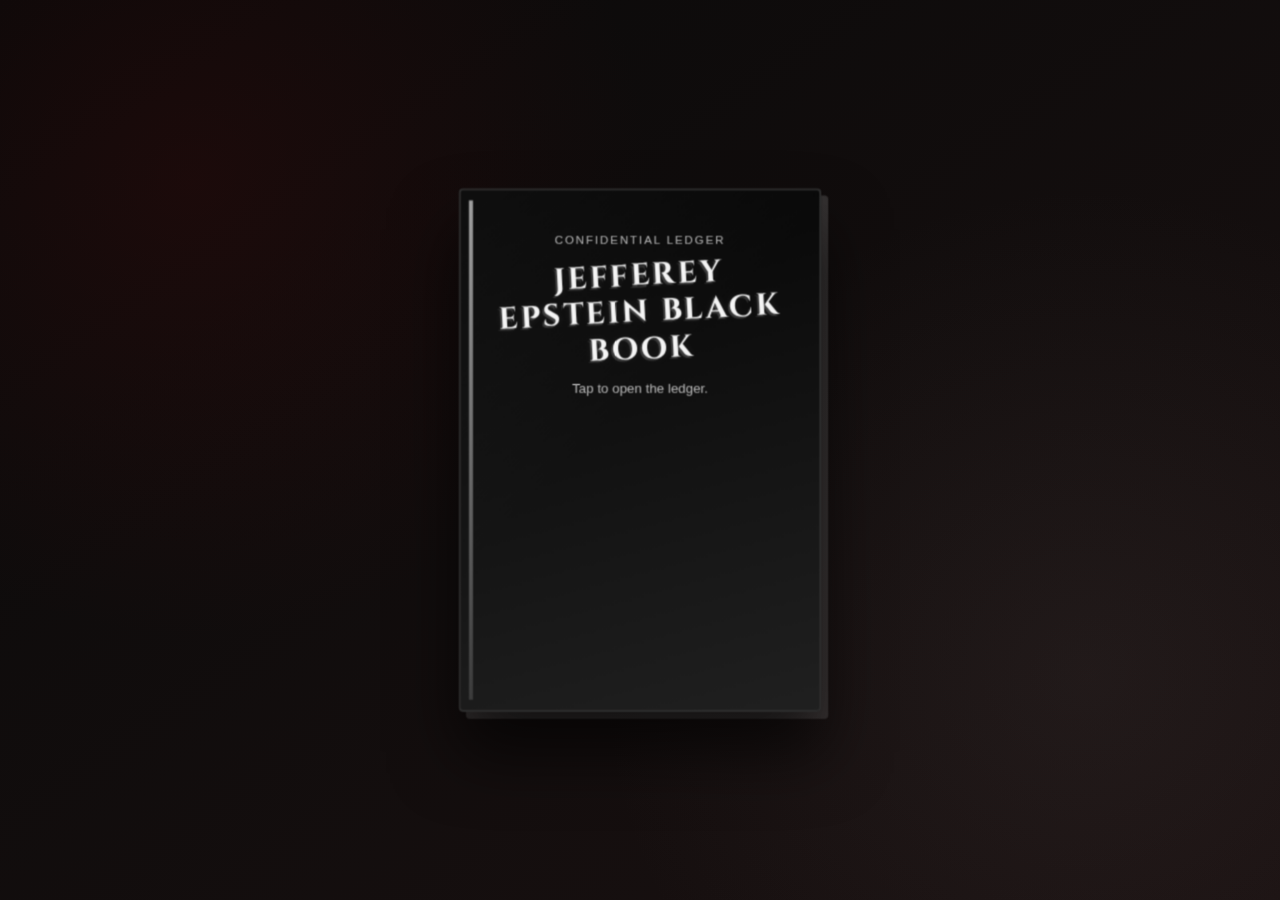
<file: index.html>
<!doctype html>
<html lang="en">
  <head>
    <meta charset="UTF-8" />
    <meta name="viewport" content="width=device-width, initial-scale=1.0" />
    <title>Jefferey Epstein Black Book</title>
    <link rel="icon" type="image/svg+xml" href="favicon-blackbook.svg" />
    <link rel="stylesheet" href="black-book.css" />
  </head>
  <body>
    <main class="scene">
      <section id="bookShell" class="book-shell" aria-label="Notebook interface">
        <button id="coverButton" class="book-cover" aria-expanded="false">
          <span class="cover-spine"></span>
          <p class="cover-kicker">Confidential Ledger</p>
          <h1 class="cover-title">JEFFEREY EPSTEIN BLACK BOOK</h1>
          <p class="cover-note">Tap to open the ledger.</p>
        </button>
        <div class="page-turn" aria-hidden="true"></div>

        <section id="bookPages" class="book-page" hidden>
          <div class="spread">
            <aside class="left-page">
              <header class="page-header">
                <h2 id="leftPageLabel">Page 01</h2>
                <p id="leftPageSubtitle" class="page-subtitle">Case Notes</p>
              </header>
              <section id="caseNotesPanel">
                <p class="note-block">
                  This ledger is formatted like a reading spread. Turn pages to move through
                  names in book order.
                </p>
                <p class="note-block">
                  Sorting target: alphabetical by last name, grouped by initial letter.
                </p>
                <p class="note-block">
                  Case note: <span class="entry-name island-flag">red-letter names</span> indicate
                  individuals marked as confirmed visitors to Little Saint James in this ledger
                  dataset.
                </p>
                <p class="note-block">
                  Source context: names were provided as part of Jeffrey Epstein's little black
                  book, described as a personal address/contact book that includes entries for
                  high-profile celebrities, politicians, billionaires, scientists, and models.
                </p>
              </section>
              <ul id="leftEntryList" class="entries" aria-live="polite" hidden></ul>
            </aside>

            <section class="right-page">
              <header class="page-header">
                <h2 id="rightPageLabel">Page 02</h2>
                <p class="page-subtitle">
                  <span class="entry-name island-flag">Red-letter names</span> are confirmed
                  island visitors.
                </p>
              </header>

              <ul id="entryList" class="entries" aria-live="polite"></ul>

              <footer class="pager">
                <button id="prevPage" type="button">Turn Back</button>
                <p id="pageLabel">Pages 01-02</p>
                <button id="nextPage" type="button">Turn Page</button>
              </footer>
            </section>
          </div>
        </section>
      </section>

      <section id="controlsPanel" class="controls-panel" aria-label="Book filters" hidden>
        <div class="toolbar">
          <label class="field">
            <span>Search Name</span>
            <input
              id="searchInput"
              type="search"
              placeholder="Filter a name..."
              autocomplete="off"
            />
          </label>
          <label class="field">
            <span>Status</span>
            <select id="statusFilter">
              <option value="all">All</option>
              <option value="confirmed">Confirmed</option>
              <option value="reported">Reported</option>
              <option value="alleged">Alleged</option>
              <option value="disputed">Disputed</option>
              <option value="unverified">Unverified</option>
            </select>
          </label>
        </div>
        <p class="summary" id="resultSummary"></p>
      </section>
    </main>

    <template id="entryTemplate">
      <li class="entry">
        <a class="entry-name entry-name-link" href="#"></a>
        <span class="entry-tag"></span>
        <span class="entry-meta"></span>
      </li>
    </template>

    <script src="book-names.js"></script>
    <script src="black-book.js"></script>
  </body>
</html>
</file>
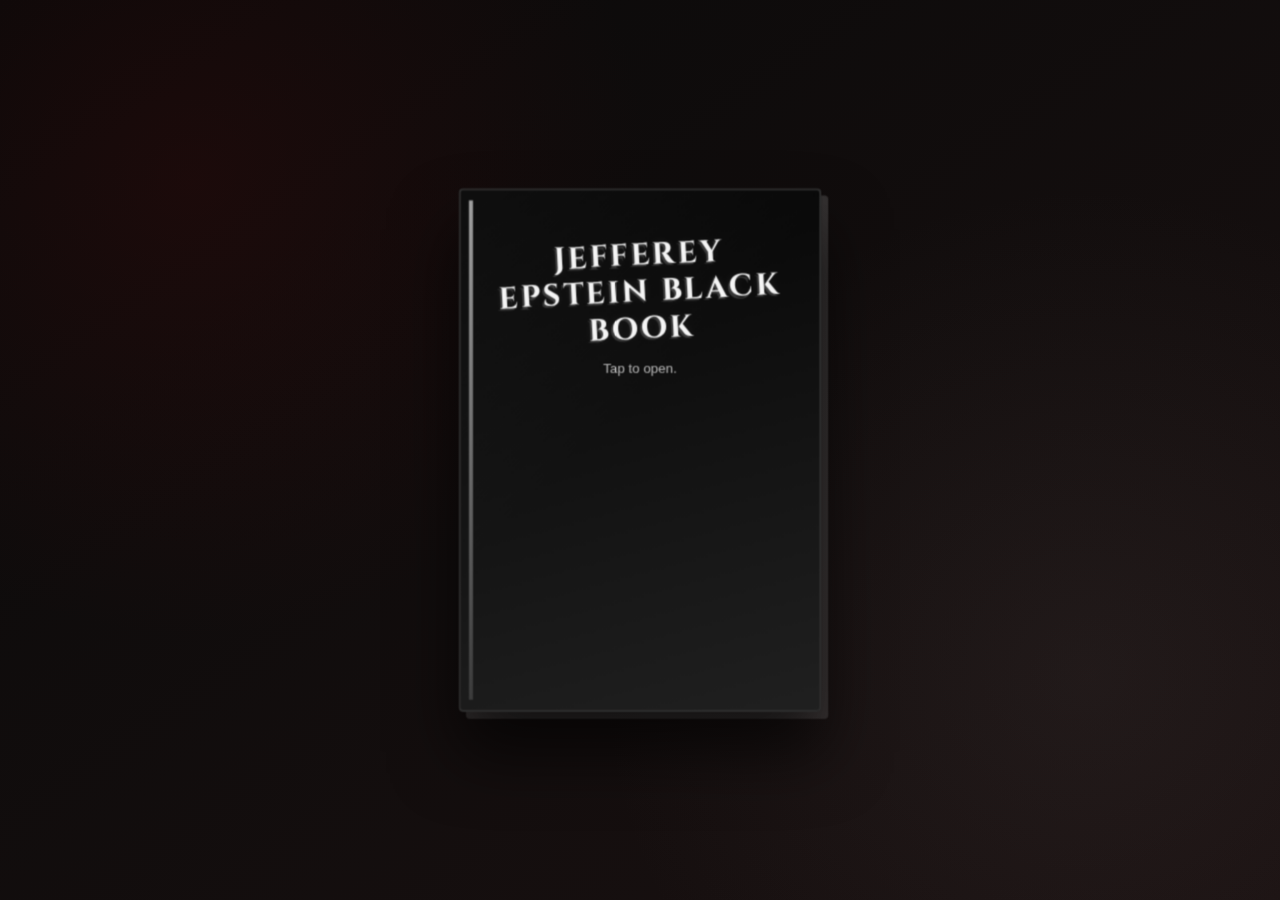
<file: black-book.html>
<!doctype html>
<html lang="en">
  <head>
    <meta charset="UTF-8" />
    <meta name="viewport" content="width=device-width, initial-scale=1.0" />
    <title>Jefferey Epstein Black Book</title>
    <link rel="icon" type="image/svg+xml" href="favicon-blackbook.svg" />
    <link rel="stylesheet" href="black-book.css" />
  </head>
  <body>
    <main class="scene">
      <section id="bookShell" class="book-shell" aria-label="Notebook interface">
        <button id="coverButton" class="book-cover" aria-expanded="false">
          <span class="cover-spine"></span>
          <h1 class="cover-title">JEFFEREY EPSTEIN BLACK BOOK</h1>
          <p class="cover-note">Tap to open.</p>
        </button>
        <div class="page-turn" aria-hidden="true"></div>

        <section id="bookPages" class="book-page" hidden>
          <div class="spread">
            <aside class="left-page">
              <header class="page-header">
                <h2 id="leftPageLabel">Page 01</h2>
                <p id="leftPageSubtitle" class="page-subtitle">Case Notes</p>
              </header>
              <section id="caseNotesPanel">
                <p class="note-block">
                  This ledger is formatted like a reading spread. Turn pages to move through
                  names in book order.
                </p>
                <p class="note-block">
                  Sorting target: alphabetical by last name, grouped by initial letter.
                </p>
                <p class="note-block">
                  Case note: <span class="entry-name island-flag">red-letter names</span> indicate
                  individuals marked as confirmed visitors to Little Saint James in this ledger
                  dataset.
                </p>
                <p class="note-block">
                  Source context: names were provided as part of Jeffrey Epstein's little black
                  book, described as a personal address/contact book that includes entries for
                  high-profile celebrities, politicians, billionaires, scientists, and models.
                </p>
              </section>
              <ul id="leftEntryList" class="entries" aria-live="polite" hidden></ul>
            </aside>

            <section class="right-page">
              <header class="page-header">
                <h2 id="rightPageLabel">Page 02</h2>
                <p class="page-subtitle">
                  <span class="entry-name island-flag">Red-letter names</span> are confirmed
                  island visitors.
                </p>
              </header>

              <ul id="entryList" class="entries" aria-live="polite"></ul>

              <footer class="pager">
                <button id="prevPage" type="button">Turn Back</button>
                <p id="pageLabel">Pages 01-02</p>
                <button id="nextPage" type="button">Turn Page</button>
              </footer>
            </section>
          </div>
        </section>
      </section>

      <section id="controlsPanel" class="controls-panel" aria-label="Book filters" hidden>
        <div class="toolbar">
          <label class="field">
            <span>Search Name</span>
            <input
              id="searchInput"
              type="search"
              placeholder="Filter a name..."
              autocomplete="off"
            />
          </label>
          <label class="field">
            <span>Status</span>
            <select id="statusFilter">
              <option value="all">All</option>
              <option value="confirmed">Confirmed</option>
              <option value="reported">Reported</option>
              <option value="alleged">Alleged</option>
              <option value="disputed">Disputed</option>
              <option value="unverified">Unverified</option>
            </select>
          </label>
        </div>
        <p class="summary" id="resultSummary"></p>
      </section>
    </main>

    <template id="entryTemplate">
      <li class="entry">
        <a class="entry-name entry-name-link" href="#"></a>
        <span class="entry-tag"></span>
        <span class="entry-meta"></span>
      </li>
    </template>

    <script src="book-names.js"></script>
    <script src="black-book.js"></script>
  </body>
</html>
</file>
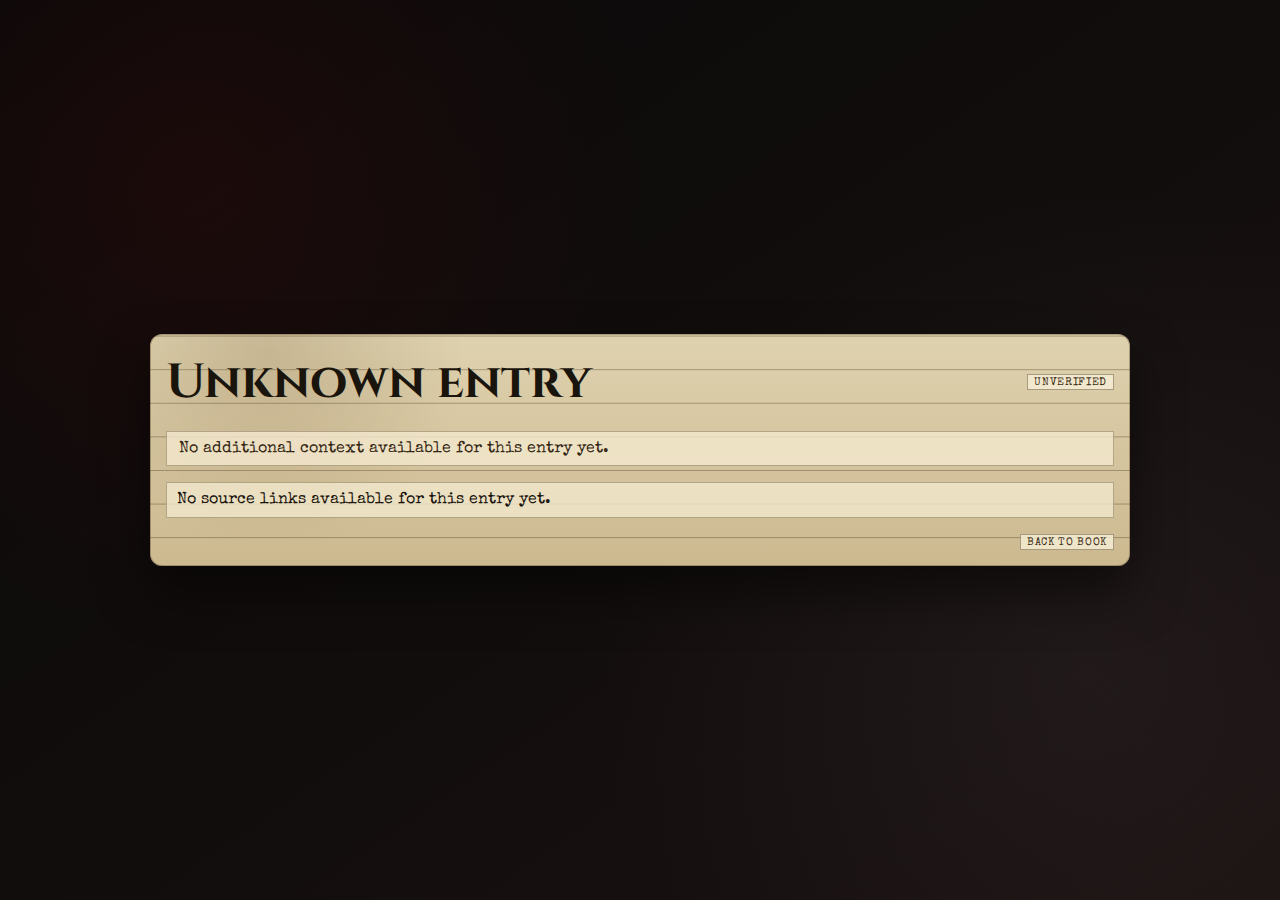
<file: person.html>
<!doctype html>
<html lang="en">
  <head>
    <meta charset="UTF-8" />
    <meta name="viewport" content="width=device-width, initial-scale=1.0" />
    <title>Person Record</title>
    <link rel="stylesheet" href="black-book.css" />
    <style>
      .person-shell {
        width: min(980px, 100%);
        color: #19140c;
        border-radius: 12px;
        padding: 1rem;
        background:
          radial-gradient(circle at 12% 8%, rgba(117, 90, 52, 0.22), transparent 22%),
          linear-gradient(rgba(58, 42, 20, 0.35) 1px, transparent 1px) 0 2.2rem / 100% 2.1rem,
          linear-gradient(180deg, #dfd2af, #ccb990);
        box-shadow:
          inset 0 0 0 1px rgba(90, 69, 36, 0.38),
          0 26px 50px rgba(0, 0, 0, 0.5);
      }

      .person-title {
        margin: 0;
        font-family: "IM Fell English SC", "Cinzel", "Times New Roman", serif;
        font-size: clamp(2rem, 4.4vw, 3rem);
      }

      .person-top {
        display: flex;
        align-items: center;
        justify-content: space-between;
        gap: 0.75rem;
        flex-wrap: wrap;
      }

      .person-note {
        margin: 1rem 0;
      }

      .person-sources {
        margin: 0;
        padding: 0;
        list-style: none;
        display: grid;
        gap: 0.55rem;
      }

      .person-source-item {
        padding: 0.55rem 0.65rem;
        border: 1px solid rgba(73, 52, 21, 0.35);
        background: rgba(244, 233, 206, 0.78);
      }

      .person-source-item a {
        color: #6a2d21;
        text-decoration-thickness: 1px;
        word-break: break-all;
      }

      .person-actions {
        display: flex;
        justify-content: flex-end;
        margin-top: 1rem;
      }
    </style>
  </head>
  <body>
    <main class="scene">
      <section class="person-shell">
        <header class="person-top">
          <h1 id="personName" class="person-title">Person Record</h1>
          <span id="personTag" class="entry-tag">UNVERIFIED</span>
        </header>

        <p id="personNote" class="summary person-note"></p>
        <ul id="personSources" class="person-sources"></ul>

        <div class="person-actions">
          <a class="entry-tag" href="black-book.html" style="text-decoration:none">Back To Book</a>
        </div>
      </section>
    </main>

    <script src="book-names.js"></script>
    <script src="person.js"></script>
  </body>
</html>
</file>
<file: black-book.css>
@import url("https://fonts.googleapis.com/css2?family=Cinzel:wght@500;700&family=Special+Elite&family=IM+Fell+English+SC&display=swap");

:root {
  --bg-1: #090909;
  --bg-2: #1a1111;
  --cover: #050505;
  --cover-edge: #202020;
  --cover-text: #f5f5f5;
  --paper: #dfd2af;
  --paper-dark: #beac82;
  --ink: #19140c;
  --ink-soft: #4f3f27;
  --line: rgba(58, 42, 20, 0.35);
  --accent: #8d6b3e;
}

* {
  box-sizing: border-box;
}

[hidden] {
  display: none !important;
}

body {
  margin: 0;
  min-height: 100vh;
  font-family: "Special Elite", "Courier New", monospace;
  color: var(--cover-text);
  background:
    radial-gradient(circle at 15% 20%, rgba(84, 10, 10, 0.22), transparent 35%),
    radial-gradient(circle at 85% 75%, rgba(90, 80, 80, 0.16), transparent 38%),
    linear-gradient(145deg, var(--bg-1), var(--bg-2));
}

.scene {
  min-height: 100vh;
  display: grid;
  place-items: center;
  padding: 1.5rem 1rem;
  gap: 0.9rem;
}

.book-shell {
  width: min(920px, 100%);
  display: grid;
  place-items: center;
  grid-template-areas: "stack";
  perspective: 1500px;
  transform-style: preserve-3d;
}

.book-cover {
  grid-area: stack;
  position: relative;
  width: min(360px, 78vw);
  height: min(520px, 74vh);
  border: 2px solid #2d2d2d;
  border-radius: 4px;
  background:
    linear-gradient(135deg, rgba(255, 255, 255, 0.04), transparent 45%),
    linear-gradient(165deg, var(--cover), var(--cover-edge));
  color: var(--cover-text);
  display: grid;
  place-content: start center;
  gap: 0.5rem;
  padding: 2.7rem 1rem 1rem;
  text-align: center;
  transform: rotate(0deg) translateZ(10px);
  transform-origin: left center;
  backface-visibility: hidden;
  box-shadow:
    0 40px 65px rgba(0, 0, 0, 0.65),
    7px 7px 0 rgba(198, 198, 198, 0.2);
  cursor: pointer;
  transition: box-shadow 500ms ease, opacity 350ms ease;
  animation: coverFloat 3.2s ease-in-out infinite;
}

.book-cover:hover {
  transform: translateY(-5px);
  box-shadow:
    0 48px 75px rgba(0, 0, 0, 0.75),
    7px 7px 0 rgba(198, 198, 198, 0.25);
}

.book-cover:focus-visible {
  outline: 2px solid #d4d4d4;
  outline-offset: 6px;
}

.book-cover.opened {
  pointer-events: none;
  opacity: 0;
}

.book-shell.opening .book-cover {
  animation: coverOpen 1200ms cubic-bezier(0.2, 0.85, 0.2, 1) forwards;
}

.cover-spine {
  position: absolute;
  left: 8px;
  top: 10px;
  bottom: 10px;
  width: 4px;
  background: linear-gradient(180deg, #a0a0a0, #3c3c3c);
}

.page-turn {
  grid-area: stack;
  width: min(860px, 100%);
  min-height: min(86vh, 780px);
  border-radius: 10px;
  pointer-events: none;
  opacity: 0;
  background:
    linear-gradient(90deg, rgba(241, 229, 201, 0.85), rgba(209, 186, 141, 0.75)),
    linear-gradient(180deg, rgba(116, 89, 50, 0.15), rgba(84, 62, 33, 0.06));
  box-shadow: 0 18px 38px rgba(0, 0, 0, 0.38);
  transform-origin: left center;
  transform: rotateY(0deg);
}

.book-shell.opening .page-turn {
  animation: pageTurn 1200ms cubic-bezier(0.2, 0.85, 0.2, 1) forwards;
}

.book-shell.opened-view .book-cover,
.book-shell.opened-view .page-turn {
  display: none;
}

.cover-kicker {
  margin: 0;
  font-size: 0.72rem;
  letter-spacing: 0.16em;
  text-transform: uppercase;
  opacity: 0.72;
}

.cover-title {
  margin: 0.25rem 0 0;
  font-family: "IM Fell English SC", "Cinzel", "Times New Roman", serif;
  font-size: clamp(1.3rem, 4.8vw, 1.9rem);
  letter-spacing: 0.08em;
  line-height: 1.2;
  transform: rotate(-3deg);
  text-shadow:
    0 0 8px rgba(255, 255, 255, 0.1),
    -2px 2px 0 rgba(255, 255, 255, 0.16);
}

.cover-note {
  margin: 0.3rem 0 0;
  font-size: 0.83rem;
  opacity: 0.72;
}

.book-page {
  grid-area: stack;
  width: min(860px, 100%);
  min-height: min(86vh, 780px);
  border-radius: 10px;
  padding: 1.1rem;
  color: var(--ink);
  background:
    radial-gradient(circle at 12% 8%, rgba(117, 90, 52, 0.25), transparent 22%),
    radial-gradient(circle at 88% 85%, rgba(104, 77, 41, 0.22), transparent 20%),
    linear-gradient(var(--line) 1px, transparent 1px) 0 2.3rem / 100% 2.2rem,
    linear-gradient(
      90deg,
      rgba(145, 106, 50, 0.22) 0%,
      rgba(243, 228, 192, 0.18) 46.8%,
      rgba(100, 73, 37, 0.45) 49.5%,
      rgba(80, 58, 29, 0.5) 50%,
      rgba(100, 73, 37, 0.45) 50.5%,
      rgba(243, 228, 192, 0.18) 53.2%,
      rgba(145, 106, 50, 0.22) 100%
    ),
    linear-gradient(180deg, var(--paper), #ccb990);
  box-shadow:
    inset 0 0 0 1px rgba(90, 69, 36, 0.4),
    0 26px 50px rgba(0, 0, 0, 0.5);
  transform: translateY(28px) scale(0.94) rotateX(7deg);
  opacity: 0;
  transition: transform 850ms cubic-bezier(0.2, 0.8, 0.2, 1), opacity 850ms ease;
  position: relative;
  overflow: hidden;
}

.book-page.open {
  opacity: 1;
  transform: translateY(0) scale(1) rotateX(0deg);
}

.book-page::before,
.book-page::after {
  content: "";
  position: absolute;
  top: 10px;
  bottom: 10px;
  width: 20px;
  pointer-events: none;
}

.book-page::before {
  left: 0;
  background: linear-gradient(90deg, rgba(49, 32, 14, 0.25), transparent);
}

.book-page::after {
  right: 0;
  background: linear-gradient(270deg, rgba(49, 32, 14, 0.22), transparent);
}

.page-header h2 {
  margin: 0;
  font-family: "IM Fell English SC", "Cinzel", "Times New Roman", serif;
  font-size: clamp(1.5rem, 4vw, 2rem);
  letter-spacing: 0.06em;
}

.spread {
  display: grid;
  grid-template-columns: 1fr 1fr;
  gap: 0;
  min-height: min(80vh, 700px);
}

.left-page,
.right-page {
  position: relative;
  padding: 0.35rem 0.95rem 0.85rem;
  display: flex;
  flex-direction: column;
}

.left-page {
  border-right: 1px solid rgba(92, 66, 30, 0.35);
}

.right-page {
  border-left: 1px solid rgba(214, 192, 152, 0.35);
  transform-origin: left center;
  transform-style: preserve-3d;
}

.right-page.page-flip-next {
  animation: rightPageTurnNext 760ms cubic-bezier(0.22, 0.82, 0.2, 1);
}

.right-page.page-flip-prev {
  animation: rightPageTurnPrev 760ms cubic-bezier(0.22, 0.82, 0.2, 1);
}

.note-block {
  margin: 0 0 0.75rem;
  padding: 0.55rem 0.6rem;
  border: 1px solid rgba(82, 58, 25, 0.28);
  background: rgba(240, 226, 193, 0.45);
  color: #352714;
  line-height: 1.45;
}

.note-block code {
  font-size: 0.86em;
}

.page-subtitle {
  margin: 0.3rem 0 1rem;
  color: var(--ink-soft);
  font-size: 0.95rem;
}

.toolbar {
  display: grid;
  gap: 1rem;
  grid-template-columns: 2fr 1fr;
}

.controls-panel {
  width: min(860px, 100%);
  padding: 0.75rem 0.8rem;
  border: 1px solid rgba(120, 95, 58, 0.35);
  border-radius: 8px;
  background:
    linear-gradient(180deg, rgba(228, 209, 170, 0.96), rgba(210, 188, 146, 0.92));
  box-shadow: 0 10px 20px rgba(0, 0, 0, 0.25);
}

.field {
  display: grid;
  gap: 0.35rem;
  color: var(--ink-soft);
  font-size: 0.92rem;
}

input,
select {
  width: 100%;
  border: 1px solid rgba(59, 43, 22, 0.5);
  border-radius: 0;
  padding: 0.62rem 0.75rem;
  font: inherit;
  color: var(--ink);
  background: rgba(246, 237, 215, 0.82);
}

input:focus,
select:focus {
  outline: 2px solid rgba(104, 74, 31, 0.35);
  outline-offset: 1px;
}

.summary {
  margin: 0.95rem 0 1.1rem;
  padding: 0.55rem 0.75rem;
  border: 1px solid rgba(73, 52, 21, 0.35);
  background: rgba(244, 233, 206, 0.8);
  color: #342714;
}

.entries {
  margin: 0;
  padding: 0;
  list-style: none;
  display: grid;
  gap: 0.45rem;
}

.left-page .entries,
.right-page .entries {
  flex: 1 1 auto;
  align-content: start;
}

.entry {
  min-height: 1.85rem;
  padding: 0.22rem 0.42rem;
  display: grid;
  grid-template-columns: 1fr auto auto;
  align-items: center;
  gap: 0.6rem;
  border-bottom: 1px dashed rgba(85, 61, 28, 0.4);
  background: rgba(244, 234, 209, 0.25);
}

.entry-name {
  font-size: 1.04rem;
  font-family: "Special Elite", "Courier New", monospace;
  white-space: nowrap;
  overflow: hidden;
  text-overflow: ellipsis;
}

.entry-name-link {
  border: 0;
  padding: 0;
  text-align: left;
  background: transparent;
  color: inherit;
  cursor: pointer;
  font: inherit;
  text-decoration: none;
}

.entry-name-link:hover {
  text-decoration: underline;
  text-decoration-thickness: 1px;
}

.entry-name-link:focus-visible {
  outline: 2px solid rgba(104, 74, 31, 0.35);
  outline-offset: 2px;
}

.entry-name.island-flag {
  color: #9f1d1d;
  font-weight: 700;
  text-shadow: 0 0 1px rgba(0, 0, 0, 0.3);
}

.entry-tag {
  font-size: 0.7rem;
  letter-spacing: 0.06em;
  text-transform: uppercase;
  border: 1px solid rgba(80, 60, 30, 0.45);
  padding: 0.1rem 0.38rem;
  background: rgba(245, 236, 211, 0.86);
  color: #3f2f1a;
}

.entry-tag.tag-confirmed {
  border-color: rgba(34, 92, 43, 0.7);
  color: #1c5528;
}

.entry-tag.tag-alleged {
  border-color: rgba(159, 93, 18, 0.7);
  color: #7c470f;
}

.entry-tag.tag-disputed {
  border-color: rgba(129, 35, 35, 0.7);
  color: #7b1c1c;
}

.entry-meta {
  font-size: 0.85rem;
  color: #5c482b;
  text-align: right;
}

.pager {
  display: flex;
  align-items: center;
  justify-content: space-between;
  margin-top: auto;
  padding-top: 0.8rem;
  gap: 0.75rem;
}

.pager button {
  border: 1px solid rgba(68, 49, 21, 0.55);
  background: rgba(236, 220, 185, 0.85);
  color: #2f2211;
  padding: 0.5rem 0.75rem;
  font: inherit;
  cursor: pointer;
}

.pager button:disabled {
  opacity: 0.45;
  cursor: not-allowed;
}

#pageLabel {
  margin: 0;
  letter-spacing: 0.08em;
  text-transform: uppercase;
  color: #4d3c21;
}

@media (max-width: 720px) {
  .book-cover {
    width: min(300px, 78vw);
    height: 440px;
    transform: rotate(0deg);
  }

  .book-cover:hover {
    transform: translateY(-2px);
  }

  .toolbar {
    grid-template-columns: 1fr;
  }

  .book-page {
    min-height: auto;
    padding: 0.9rem 0.85rem;
  }

  .spread {
    grid-template-columns: 1fr;
    gap: 0.9rem;
  }

  .left-page,
  .right-page {
    border: 0;
    padding: 0.1rem 0;
  }
}

@media (max-width: 520px) {
  .entry {
    grid-template-columns: 1fr;
    align-items: flex-start;
    gap: 0.2rem;
  }

  .entry-tag {
    justify-self: start;
  }

  .entry-meta {
    text-align: left;
  }

  .pager {
    flex-wrap: wrap;
    justify-content: center;
  }
}

@keyframes coverFloat {
  0%,
  100% {
    translate: 0 0;
  }

  50% {
    translate: 0 -8px;
  }
}

@keyframes coverOpen {
  0% {
    transform: rotateY(0deg) translateZ(10px);
    opacity: 1;
  }

  52% {
    transform: rotateY(-110deg) translateZ(10px);
    opacity: 1;
  }

  100% {
    transform: rotateY(-168deg) translateZ(10px);
    opacity: 0;
  }
}

@keyframes pageTurn {
  0% {
    opacity: 0.92;
    transform: rotateY(0deg);
  }

  68% {
    opacity: 0.82;
    transform: rotateY(-122deg);
  }

  100% {
    opacity: 0;
    transform: rotateY(-178deg);
  }
}

@keyframes rightPageTurnNext {
  0% {
    transform: perspective(1200px) rotateY(0deg);
    box-shadow: 0 0 0 rgba(0, 0, 0, 0);
  }

  50% {
    transform: perspective(1200px) rotateY(-14deg);
    box-shadow: -24px 10px 26px rgba(0, 0, 0, 0.25);
  }

  100% {
    transform: perspective(1200px) rotateY(0deg);
    box-shadow: 0 0 0 rgba(0, 0, 0, 0);
  }
}

@keyframes rightPageTurnPrev {
  0% {
    transform: perspective(1200px) rotateY(0deg);
    box-shadow: 0 0 0 rgba(0, 0, 0, 0);
  }

  50% {
    transform: perspective(1200px) rotateY(9deg);
    box-shadow: 14px 10px 22px rgba(0, 0, 0, 0.2);
  }

  100% {
    transform: perspective(1200px) rotateY(0deg);
    box-shadow: 0 0 0 rgba(0, 0, 0, 0);
  }
}
</file>
